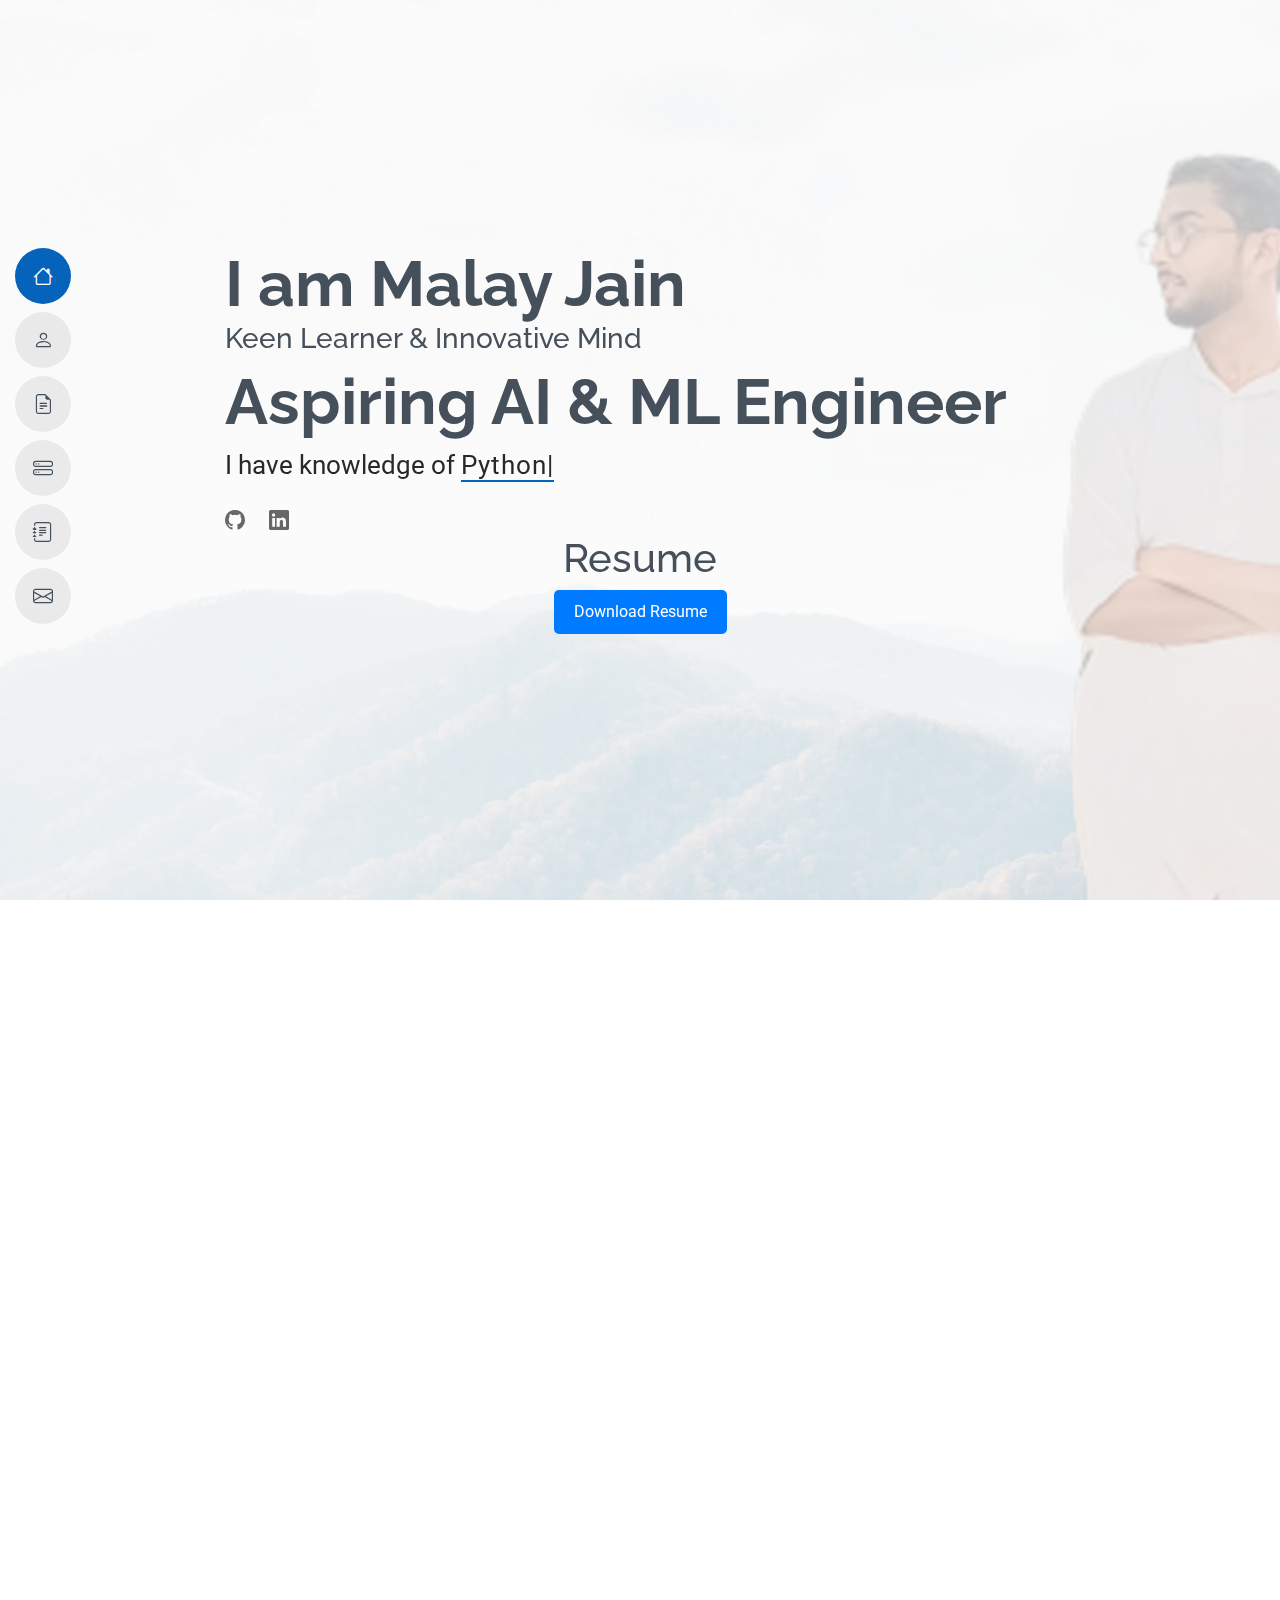
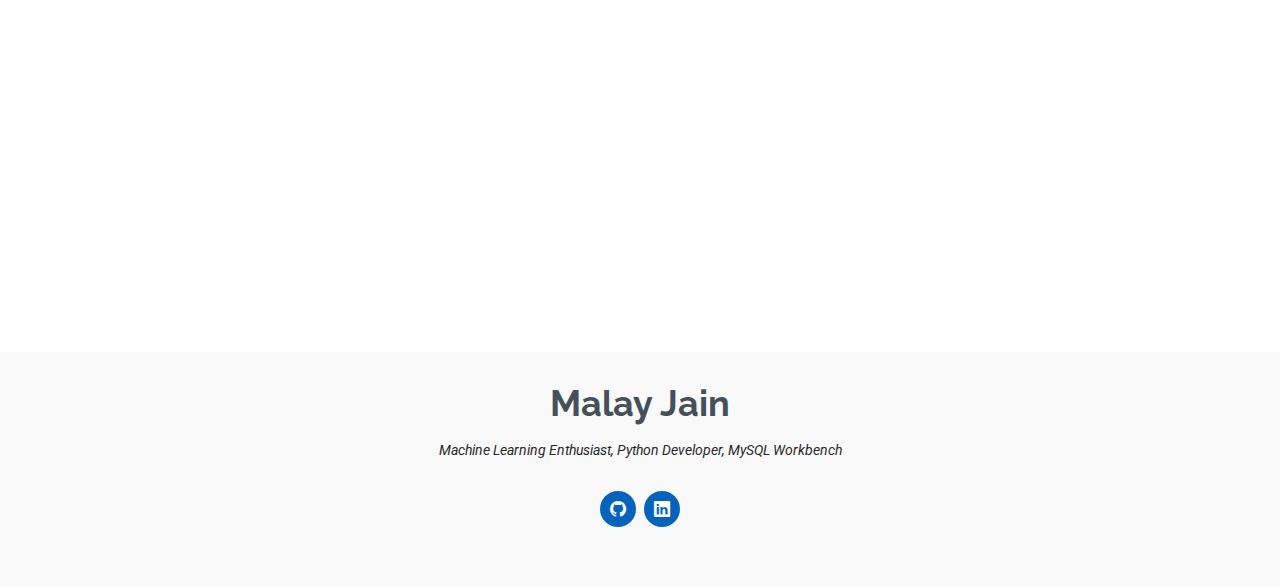
<file: index.html>
<!DOCTYPE html>
<html lang="en">

<head>
  <meta charset="utf-8">
  <meta content="width=device-width, initial-scale=1.0" name="viewport">
  <title>Devfolio-Malay Jain</title>
  <meta content="" name="description">
  <meta content="" name="keywords">

  <!-- Favicons -->
  <link href="assets/img/icon.png" rel="icon">
  <link href="assets/img/Malay Jain Icon.png" rel="apple-touch-icon">

  <!-- Fonts -->
  <link href="https://fonts.googleapis.com" rel="preconnect">
  <link href="https://fonts.gstatic.com" rel="preconnect" crossorigin>
  <link href="https://fonts.googleapis.com/css2?family=Roboto:ital,wght@0,100;0,300;0,400;0,500;0,700;0,900;1,100;1,300;1,400;1,500;1,700;1,900&family=Poppins:ital,wght@0,100;0,200;0,300;0,400;0,500;0,600;0,700;0,800;0,900;1,100;1,200;1,300;1,400;1,500;1,600;1,700;1,800;1,900&family=Raleway:ital,wght@0,100;0,200;0,300;0,400;0,500;0,600;0,700;0,800;0,900;1,100;1,200;1,300;1,400;1,500;1,600;1,700;1,800;1,900&display=swap" rel="stylesheet">

  <!-- Vendor CSS Files -->
  <link href="assets/vendor/bootstrap/css/bootstrap.min.css" rel="stylesheet">
  <link href="assets/vendor/bootstrap-icons/bootstrap-icons.css" rel="stylesheet">
  <link href="assets/vendor/aos/aos.css" rel="stylesheet">
  <link href="assets/vendor/glightbox/css/glightbox.min.css" rel="stylesheet">
  <link href="assets/vendor/swiper/swiper-bundle.min.css" rel="stylesheet">

  <!-- Main CSS File -->
  <link href="assets/css/main.css" rel="stylesheet">  
  <!-- =======================================================
  * Template Name: MyResume
  * Template URL: https://bootstrapmade.com/free-html-bootstrap-template-my-resume/
  * Updated: Jun 29 2024 with Bootstrap v5.3.3
  * Author: BootstrapMade.com
  * License: https://bootstrapmade.com/license/
  ======================================================== -->

  <style>
    .service-item {
        transition: background-color 0.3s ease; /* Smooth transition for background color */
        position: relative;
    }
    
    .service-item:hover {
        background-color: #0364cc8d; /* Changes the entire background color on hover */
        color: white; /* Adjust the text color if needed */
    }
    
    .project-image {
        transition: opacity 0.3s ease; /* Smooth transition for image opacity */
        opacity: 0.8; /* Ensure the image blends with the background color */
    }
    
    .service-item:hover .project-image {
        opacity: 0.5; /* Adjust the opacity to see the background color through the image */
    }
    
    .service-item h3 {
        transition: color 0.3s ease;
    }
    
    .service-item:hover h3 {
        color: white; /* Changes the text color on hover */
    }
    </style>
    
    
    
</head>

<body class="index-page">
  
  <header id="header" class="header d-flex flex-column justify-content-center">
    
    <i class="header-toggle d-xl-none bi bi-list"></i>
    
    <nav id="navmenu" class="navmenu">
      <ul>
        <li><a href="#hero" class="active"><i class="bi bi-house navicon"></i><span>Home</span></a></li>
        <li><a href="#about"><i class="bi bi-person navicon"></i><span>About</span></a></li>
        <li><a href="#resume"><i class="bi bi-file-earmark-text navicon"></i><span>Resume</span></a></li>
        <li><a href="#Projects"><i class="bi bi-hdd-stack navicon"></i><span>Projects</span></a></li>
        <li><a href="#Researches"><i class="bi bi-journal-text navicon"></i><span>Researches</span></a></li>
        <li><a href="#contact"><i class="bi bi-envelope navicon"></i><span>Contact</span></a></li>
      </ul>
    </nav>
    
  </header>
  
  <main class="main">
    
    <!-- Hero Section -->
    <section id="hero" class="hero section light-background">
      
      <img src="assets/img/hero-bg.jpg" alt="">
      
      <div class="container" data-aos="zoom-out">
        <div class="row justify-content-center">
          <div class="col-lg-9">
            <h2>I am Malay Jain</h2>
            <h3>Keen Learner &amp; Innovative Mind</h3>
            <h2>Aspiring AI &amp; ML Engineer</h2>
            <p>I have knowledge of <span class="typed" data-typed-items="Python, Data-science, SQL, Flask, Content Writing"></span><span class="typed-cursor typed-cursor--blink" aria-hidden="true"></span></p>
            <div class="social-links">
              <a href="https://github.com/MalayJain412" target="_blank"><i class="bi bi-github"></i></a>
              <a href="https://www.linkedin.com/in/malay-jain-706b03267/" target="_blank"><i class="bi bi-linkedin"></i></a>
            </div>
          </div>
        </div>
        <!-- Download Resume Button -->
        <div class="container text-center" data-aos="fade-up" style="margin-bottom: 20px;">
          <h1>Resume</h1>
          <a href="assets/Malay_Jain_Resume.pdf" class="download-button" download="Malay_Jain_Resume.pdf">Download Resume</a>
        </div><!-- End Download Button -->
      </div>
      
    </section><!-- /Hero Section -->

    <!-- About Section -->
    <section id="about" class="about section">

      <!-- Section Title -->
      <div class="container section-title" data-aos="fade-up">
        <h2>About</h2>
        <p>I'm acquiring the expertise and understanding necessary to develop captivating and interactive machinery and software through the utilization of AI and ML technologies.</p>      </div><!-- End Section Title -->

      <div class="container" data-aos="fade-up" data-aos-delay="100">

        <div class="row gy-4 justify-content-center">
          <div class="col-lg-4">
            <img src="assets/img/profile-img.jpg" class="img-fluid" alt="">
          </div>
          <div class="col-lg-8 content">
            <h2>AIML 3rd Year Graduate.</h2>
            <p>I am currently pursuing my third year of B.Tech in Artificial Intelligence and Machine Learning at Sagar Institute of Research and Technology (SIRT), Bhopal. With a strong foundation in AI and ML, I am passionate about applying these technologies to solve real-world problems and create innovative solutions. I also actively participate in various technical projects and hackathons. I am eager to collaborate on projects that push the boundaries of AI and ML.</p>
            <div class="row">
              <div class="col-lg-20">
                <ul><table class="table">
                  <tbody>
                    <tr>
                      <th scope="row"></i> <strong>Branch:</strong></th>
                      <td>Artificial Intelligence and Machine Learning</td>
                    </tr>
                    <tr>
                      <th scope="row"></i> <strong>Degree:</strong></th>
                      <td>AIML 3rd Year UG</td>
                    </tr>
                    <tr>
                      <th scope="row"></i> <strong>College:</strong></th>
                      <td>Sagar Institute of Research and Technology, Bhopal</td>
                    </tr>
                    <tr>
                      <th scope="row"></i> <strong>City:</strong></th>
                      <td>Bhopal, India</td>
                    </tr>
                    <tr>
                      <th scope="row"></i> <strong>LinkedIn:</strong></th>
                      <td><a href="https://www.linkedin.com/in/malay-jain-706b03267/" target="_blank">https://www.linkedin.com/in/malay-jain-706b03267/</a></td>
                    </tr>
                    <tr>
                      <th scope="row"></i> <strong>Github:</strong></th>
                      <td><a href="https://github.com/MalayJain412" target="_blank">https://github.com/MalayJain412</a></td>
                    </tr>
                    <tr>
                      <th scope="row"></i> <strong>Email:</strong></th>
                      <td>malayjain1234@gmail.com</td>
                    </tr>
                    <tr>
                      <th scope="row"></i> <strong>Technical Proficiency:</strong></th>
                      <td>Skilled in C, C++, Python, and MySQL, with experience in programming algorithms, team management, and project development.</td>
                    </tr>
                    <tr>
                      <th scope="row"></i> <strong>Current Focus:</strong></th>
                      <td>Working on Cardio Vascular Disease Name Prediction with Machine Learning adding NLP, Crop Recommendation System and few Automation Projects</td>
                    </tr>
                    <tr>
                      <th scope="row"></i> <strong>Leadership & Community Engagement:</strong></th>
                      <td>Google Developers Group on campus Organizer, Active as a GFG Campus Ambassador and health lead for the Young India organization, promoting tech learning and health initiatives.</td>
                    </tr>
                  </tbody>
                </table>
                </ul>
              </div>
            </div>
            <p>Till now in my academic journey, I have gained experience in various programming languages like Python, C++, and SQL.</p>
            <p>I am currently learning Machine Learning algorithms, Deep Learning algorithms, data science principles, and cloud technologies like AWS, and I aim to go further in this field mastering it and becoming full fledeged Machine Learning Engineer.</p>
            </div>
        </div>

      </div>

    </section><!-- /About Section -->

    <!-- Stats Section -->
    <section id="stats" class="stats section">

      <div class="container" data-aos="fade-up" data-aos-delay="100">

        <div class="row gy-4">

          <div class="col-lg-3 col-md-6 d-flex flex-column align-items-center">
            <i class="bi bi-book"></i>
            <div class="stats-item">
              <span data-purecounter-start="0" data-purecounter-end="8" data-purecounter-duration="1" class="purecounter"></span>
              <p>Courses Completed</p>
            </div>
          </div><!-- End Stats Item -->

          <div class="col-lg-3 col-md-6 d-flex flex-column align-items-center">
            <i class="bi bi-trophy"></i>
            <div class="stats-item">
              <span data-purecounter-start="0" data-purecounter-end="10" data-purecounter-duration="1" class="purecounter"></span>
              <p>Projects</p>
            </div>
          </div><!-- End Stats Item -->

          <div class="col-lg-3 col-md-6 d-flex flex-column align-items-center">
            <i class="bi bi-briefcase"></i>
            <div class="stats-item">
              <span data-purecounter-start="0" data-purecounter-end="3" data-purecounter-duration="1" class="purecounter"></span>
              <p>Hackathons Attended</p>
            </div>
          </div><!-- End Stats Item -->

          <div class="col-lg-3 col-md-6 d-flex flex-column align-items-center">
            <i class="bi bi-award"></i>
            <div class="stats-item">
              <span data-purecounter-start="0" data-purecounter-end="5" data-purecounter-duration="1" class="purecounter"></span>
              <p>Technical Certifications Earned</p>
            </div>
          </div><!-- End Stats Item -->

        </div>

      </div>

    </section><!-- /Stats Section -->

    <!-- Skills Section -->
    <section id="skills" class="skills section">

      <!-- Section Title -->
      <div class="container section-title" data-aos="fade-up">
        <h2>Skills</h2>
        <p>Following are my skill levels</p>
      </div><!-- End Section Title -->

      <div class="container" data-aos="fade-up" data-aos-delay="100">

        <div class="row skills-content skills-animation">

          <div class="col-lg-6">

            <div class="progress">
              <span class="skill"><span>Python</span> <i class="val">60%</i></span>
              <div class="progress-bar-wrap">
                <div class="progress-bar" role="progressbar" aria-valuenow="60" aria-valuemin="0" aria-valuemax="100"></div>
              </div>
            </div><!-- End Skills Item -->

            <div class="progress">
              <span class="skill"><span>DSA</span> <i class="val">42%</i></span>
              <div class="progress-bar-wrap">
                <div class="progress-bar" role="progressbar" aria-valuenow="42" aria-valuemin="0" aria-valuemax="100"></div>
              </div>
            </div><!-- End Skills Item -->

            <div class="progress">
              <span class="skill"><span>C++</span> <i class="val">97%</i></span>
              <div class="progress-bar-wrap">
                <div class="progress-bar" role="progressbar" aria-valuenow="97" aria-valuemin="0" aria-valuemax="100"></div>
              </div>
            </div><!-- End Skills Item -->

          </div>

          <div class="col-lg-6">

            <div class="progress">
              <span class="skill"><span>SQL</span> <i class="val">85%</i></span>
              <div class="progress-bar-wrap">
                <div class="progress-bar" role="progressbar" aria-valuenow="85" aria-valuemin="0" aria-valuemax="100"></div>
              </div>
            </div><!-- End Skills Item -->

            <div class="progress">
              <span class="skill"><span>Flask</span> <i class="val">20%</i></span>
              <div class="progress-bar-wrap">
                <div class="progress-bar" role="progressbar" aria-valuenow="20" aria-valuemin="0" aria-valuemax="100"></div>
              </div>
            </div><!-- End Skills Item -->

            <div class="progress">
              <span class="skill"><span>Poewr-Bi</span> <i class="val">15%</i></span>
              <div class="progress-bar-wrap">
                <div class="progress-bar" role="progressbar" aria-valuenow="15" aria-valuemin="0" aria-valuemax="100"></div>
              </div>
            </div><!-- End Skills Item -->

          </div>

        </div>

      </div>

    </section><!-- /Skills Section -->

 <!-- Resume Section -->
<section id="resume" class="resume section">

  

  <!-- Section Title -->
  <div class="container section-title" data-aos="fade-up">
    <h2>Resume</h2>
    <h3>Pursuing a B.Tech in Artificial Intelligence and Machine Learning, with hands-on experience in developing machine learning models and system automation. Strong foundation in programming languages and active involvement in tech communities.</h3>
  </div><!-- End Section Title -->

  <div class="container">

    <div class="row">

      <div class="col-lg-6" data-aos="fade-up" data-aos-delay="100">
        <!-- <h3 class="resume-title">Summary</h3>
         
        <div class="resume-item pb-0">
          <h4>Malay Jain</h4>
          <p><em>AI/ML enthusiast with experience in developing predictive models and automating systems. Strong skills in C, C++, Python, and MySQL. Active in tech communities and leadership roles.</em></p>
          <ul>
            <li>Bhopal, India</li>
            <li>malayjain1234@gmail.com</li>
          </ul>
        </div>End Resume Item -->

        <h3 class="resume-title">Projects</h3>       
      
        <div class="resume-item">
          <h4>Food Waste Reduction Plateform</h4>
          <h4><em><b>⭐ Hackthon: Version Beta 4 Top-5 ⭐</b></em></h4>
          <h5>2024</h5>
          <p><em>NIT BHOPAL (VersionBeta4)</em></p>
          <ul>
            <li>Food Demand Forecasting: Utilized advanced machine learning models, including XGBoost and LSTM, to predict the food demand in hostel settings and reduce overproduction.</li>
            <li>Waste Reduction: Implemented a system to track food wastage, identifying trends and optimizing food preparation to minimize waste.</li>
            <li>Inventory Optimization: Developed an inventory management feature to track food stock, alert users about near-expiry items, and improve resource utilization.</li>
          </ul>
        </div><!-- End Resume Item -->
        
        <div class="resume-item">
          <h4>IOT Based Smart Agriculture Monitoring System </h4>
          <h4><em><b>⭐ SAGE IOTHackfest 3rd Price ⭐</b></em></h4>
          <h5>2024</h5>
          <p><em>SIRT BHOPAL (SAGEUtsav)</em></p>
          <ul>
            <li><b>Weather Monitoring:</b> Measures temperature, humidity (via DHT11), and rain presence using sensors.</li>
            <li><b>Data Display:</b> Shows real-time data on an LCD screen and updates it on the Blynk IoT platform.</li>
            <li><b>Alerts:</b> Activates a buzzer and LED to signal rain detection, ensuring timely notifications.</li>
          </ul>
        </div><!-- End Resume Item -->

        <div class="resume-item">
          <h4>Expertise Link</h4>
          <h5>2023</h5>
          <ul>
            <li>ExpertMatch AI is an advanced AI-driven system that automates the selection of experts for interview panels. By leveraging NLP and machine learning, it efficiently matches candidates with relevant experts, reducing manual effort and increasing accuracy.</li>
          </ul>
        
        </div><!-- End Resume Item -->
        <div class="resume-item">
          <h4>Heart Disease Prediction Model</h4>
          <h5>2023</h5>
          <p><em>IIT Mandi</em></p>
          <ul>
            <li>Developed a machine learning model to predict heart disease with high accuracy.</li>
            <li>Presented the project at IIT Mandi, showcasing the use of AI/ML techniques in healthcare.</li>
          </ul>
        </div><!-- End Resume Item -->

        <div class="resume-item">
          <h4>Dispensary Automation System</h4>
          <h5>2022</h5>
          <p><em>Sagar Institution of Research and Technology, Bhopal</em></p>
          <ul>
            <li>Designed and implemented an automation system for the university dispensary.</li>
            <li>Presented the system at hackathons, demonstrating skills in system design and implementation.</li>
          </ul>
        </div><!-- End Resume Item -->


      </div>

      <div class="col-lg-6" data-aos="fade-up" data-aos-delay="200">
        
        <h3 class="resume-title">Education</h3>
        
        <div class="resume-item">
          <h4>Secondary Education</h4>
          <h5>2020 - 2022</h5>
          <p><em>St. Joseph’s Convent School, Sagar</em></p>
          <p>Completed secondary education with a strong foundation in science and mathematics, laying the groundwork for a career in AI/ML.</p>
        </div><!-- End Resume Item --> 
        
        <div class="resume-item">
          <h4>Bachelor of Technology in AI &amp; Machine Learning</h4>
          <h5>2022 - Present</h5>
          <p><em>Sagar Institution of Research and Technology, Bhopal</em></p>
          <p>Focused on core subjects like machine learning, data structures, and algorithms, with practical experience in developing models and systems.</p>
        </div><!-- End Resume Item -->

        <h3 class="resume-title">Community Leadership</h3>
        <div class="resume-item">
          <h4>GFG Campus Ambassador</h4>
          <h5>2023 - Present</h5>
          <p><em>Sagar Institution of Research and Technology, Bhopal</em></p>
          <ul>
            <li>Organized events and workshops to foster learning and collaboration within the tech community.</li>
            <li>Promoted learning initiatives and engaged with peers to enhance technical skills.</li>
          </ul>
        </div><!-- End Resume Item -->

        <div class="resume-item">
          <h4>Google Developer Group Organizer - SIT Chapter</h4>
          <h5>2024 - Present</h5>
          <p><em>Sagar Institution of Research and Technology, Bhopal</em></p>
          <ul>
            <li>Organized events and workshops to foster learning and collaboration within the tech community.</li>
            <li>Promoted learning initiatives and engaged with peers to enhance technical skills.</li>
          </ul>
        </div><!-- End Resume Item -->

        <div class="resume-item">
          <h4>Health Lead, Young India Organization</h4>
          <h5>2023 - Present</h5>
          <p><em>Sagar Institution of Research and Technology, Bhopal</em></p>
          <ul>
            <li>Led health-related initiatives and community engagement projects.</li>
            <li>Focused on promoting health awareness and preventive care among the youth.</li>
          </ul>
        </div><!-- End Resume Item -->

        <h3 class="resume-title">Certification Courses</h3>
        <div class="resume-item">
          <ul>
            <li>Project Based Learning of IOT - <b>IBM Skils-Build</b></li>
            <li>Python for Data-Science - <b>NPTEL</b></li>
            <li>Python - <b>HackerRank</b></li>
            <li>MySQL - <b>HackerRank</b></li>
          </ul>
        </div><!-- End Resume Item -->


      </div>
      
    </div>
    <!-- Download Resume Button -->
    <div class="container text-center" data-aos="fade-up" style="margin-bottom: 20px;">
      <h1>Here is Link to resume</h1>
      <a href="assets/Malay_Jain_Resume.pdf" class="download-button" download="Malay_Jain_Resume.pdf">Download Resume</a>
    </div><!-- End Download Button -->

  </div>

</section><!-- /Resume Section -->

<!-- Custom CSS -->
<style>
  .download-button {
    display: inline-block;
    padding: 10px 20px;
    font-size: 16px;
    color: #fff;
    background-color: #007bff;
    text-align: center;
    text-decoration: none;
    border-radius: 5px;
    transition: background-color 0.3s ease;
  }

  .download-button:hover {
    background-color: #0056b3;
  }
</style>

<style>
    .hover-image {
        width: 100%;
        height: auto;
        transition: transform 0.3s ease; /* Smooth transition */
    }

    .hover-image:hover {
        transform: scale(1.5); /* Enlarge the image */
    }
</style>

<style>
  .click-image {
    border-radius: 10px;
    box-shadow: 0 4px 8px rgba(0, 0, 0, 0.7);
  }
</style>

    <!-- Projects Section -->
    <section id="Projects" class="Projects section">

      <!-- Section Title -->
      <div class="container section-title" data-aos="fade-up">
        <h2>Projects</h2>
        <h3>Here are some of my Projects till now</h3>
        <h4><b>Click on the projects to view it...</b></h4>
      </div><!-- End Section Title -->

      <div class="container">
        <div class="row gy-4 justify-content-center">
          
          <!-- Movie Recommendation System -->
          <div class="col-lg-4 col-md-6" data-aos="fade-up" data-aos-delay="200">
            <div class="service-item item-cyan position-relative">
              <a href="https://happy-movie-time.streamlit.app/" target="_blank" class="project-link">
                <img src="assets/img/MovieML.png" alt="Movie Recommendation System" class="project-image" style="width:100%; height:auto; display:block; margin-bottom:15px;">
              </a>
            </div>
            <h3><b>HAPPY MOVIE TIME</b>: MOVIE RECOMMENDATION SYSTEM </h3>
          </div>

          <!-- Predictive Modeling for Cardiovascular Disease -->
          <div class="col-lg-4 col-md-6" data-aos="fade-up" data-aos-delay="200">
            <div class="service-item item-cyan position-relative">
              <a href="https://github.com/MalayJain412/Heart-Disease-Model" target="_blank">
                <img src="assets/img/HDNML.png" alt="PREDICTIVE MODELING FOR CARDIO-VASCULAR DISEASE USING MACHINE LEARNING" class="project-image" style="width:100%; height:auto; display:block; margin-bottom:15px;">
              </a>
            </div>
            <h3>CARDIO-VASCULAR DISEASE PREDICTION </h3>
          </div>
          
          <!-- SAVE THAT GRAVY: FOOD WASTE AMANGEMENT PLATEFORM -->
          <div class="col-lg-4 col-md-6" data-aos="fade-up" data-aos-delay="200">
            <div class="service-item item-cyan position-relative">
              <a href="https://morph-ai.onrender.com/" target="_blank">
                <img src="assets/img/project-1.png" alt="food waste management Project" class="project-image" style="width:100%; height:auto; display:block; margin-bottom:15px;">
              </a>
            </div>
            <h3><b>SAVE THAT GRAVY</b>: FOOD WASTE AMANGEMENT PLATEFORM </h3>
          </div>

          <!-- University Dispensary Admin Interface -->
          <div class="col-lg-4 col-md-6" data-aos="fade-up" data-aos-delay="200">
            <div class="service-item item-cyan position-relative">
              <a href="https://github.com/MalayJain412/SIH-PROJECT" target="_blank">
                <img src="assets/img/Medic Sage.png" alt="expert candidate maching Project" class="project-image" style="width:100%; height:auto; display:block; margin-bottom:15px;">
              </a>
            </div>
            <h3><b>MEDIC SAGE</b>: UNIVERSITY DISPENSARY MANAGEMENT SYSTEM </h3>
          </div>

          <!-- EXPERT CANDIDATE SELECTION PLATEFORM -->
          <div class="col-lg-4 col-md-6" data-aos="fade-up" data-aos-delay="200">
            <div class="service-item item-cyan position-relative">
              <a href="https://efficient-expert-selection-sih.streamlit.app/" target="_blank">
                <img src="assets/img/EXP-CDT.png" alt="expert candidate maching Project" class="project-image" style="width:100%; height:auto; display:block; margin-bottom:15px;">
              </a>
            </div>
            <h3>EXPERT CANDIDATE SELECTION PLATEFORM </h3>
          </div>
        </div>
      </div>

    </section><!-- /Projects Section -->


    <!-- Researches Section -->
    <section id="Researches" class="Researches">

      <!-- Section Title -->
      <div class="container section-title" data-aos="fade-up">
        <h2>Research and copyrights</h2>
        <h4><b>Click on the paper for credability...</b></h4>
        <!-- <h3>Research and copyrights</h3> -->
      </div><!-- End Section Title -->

      <div class="container">
        <div class="row gy-5 justify-content-center">
          <!-- Predictive Modeling for Cardiovascular Disease -->
          <div class="col-lg-4 col-md-6" data-aos="fade-up" data-aos-delay="200">
            <div class="service-item item-cyan position-relative">
              <a href="https://www.copyright.gov.in/CopyrightROC_Details.aspx?DiaryNo=26283/2024-CO/L&RocNo=L-157174/2024" target="_blank">
                <img src="assets/img/Heart-Disease-Research-Paper.png" alt="COPYRIGHT PREDICTIVE MODELING FOR CARDIO-VASCULAR DISEASE USING MACHINE LEARNING" class="project-image" style="width:100%; height:auto; display:block; margin-bottom:15px;">
              </a>
            </div>
            <h3>CARDIO-VASCULAR DISEASE PREDICTION COPYRIGHT </h3>
          </div>

          <!-- New Project -->
          <div class="col-lg-4 col-md-6" data-aos="fade-up" data-aos-delay="200">
            <div class="service-item item-cyan position-relative">
              <a href="assets/img/Work Under Progress.png" target="_blank">
                <img src="assets/img/Work Under Progress.png" alt="New Project" class="project-image" style="width:100%; height:auto; display:block; margin-bottom:15px;">
              </a>
            </div>
            <h3><b>SAVE THAT GRAVY</b>: FOOD WASTE AMANGEMENT PLATEFORM </h3>
          </div>

        </div>
      </div>

    </section><!-- /Researches Section -->

    <!-- Testimonials Section -->
    <section id="testimonials" class="testimonials section">

      <!-- Section Title -->
      <div class="container section-title" data-aos="fade-up">
        <h2>Testimonials</h2>
        <p>Contacts of the people with whom I have worked with:</p>
      </div><!-- End Section Title -->

      <div class="container" data-aos="fade-up" data-aos-delay="100">

        <div class="swiper init-swiper">
          <script type="application/json" class="swiper-config">
            {
              "loop": true,
              "speed": 600,
              "autoplay": {
                "delay": 5000
              },
              "slidesPerView": "auto",
              "pagination": {
                "el": ".swiper-pagination",
                "type": "bullets",
                "clickable": true
              }
            }
          </script>
          <div class="swiper-wrapper">

            <div class="swiper-slide">
              <div class="testimonial-item">
                <div class="row gy-4 justify-content-center">
                  <div class="col-lg-6">
                    <div class="testimonial-content">
                      
                      <h3>Dr. Minal Saxena</h3>
                      <h4>Deputy Director, Sagar Institute of Research and Technology, Bhopal</h4>
                      <div class="stars">
                        <i class="bi bi-star-fill"></i><i class="bi bi-star-fill"></i><i class="bi bi-star-fill"></i><i class="bi bi-star-fill"></i><i class="bi bi-star-fill"></i>
                      </div>
                    </div>
                  </div>
                  <div class="col-lg-2 text-center">
                    <img src="assets/img/testimonials/testimonials-1.jpeg" class="img-fluid testimonial-img" alt="">
                  </div>
                </div>
              </div>
            </div><!-- End testimonial item -->

            <div class="swiper-slide">
              <div class="testimonial-item">
                <div class="row gy-4 justify-content-center">
                  <div class="col-lg-6">
                    <div class="testimonial-content">
                      
                      <h3>Kalpana Rai</h3>
                      <h4>HOD AIML Department, Sagar Institute of Research and Technology, Bhopal</h4>
                      <div class="stars">
                        <i class="bi bi-star-fill"></i><i class="bi bi-star-fill"></i><i class="bi bi-star-fill"></i><i class="bi bi-star-fill"></i><i class="bi bi-star-fill"></i>
                      </div>
                    </div>
                  </div>
                  <div class="col-lg-2 text-center">
                    <img src="assets/img/testimonials/testimonials-2.jpg" class="img-fluid testimonial-img" alt="">
                  </div>
                </div>
              </div>
            </div><!-- End testimonial item -->


          </div>
          <div class="swiper-pagination"></div>
        </div>

      </div>

    </section><!-- /Testimonials Section -->

    <!-- Contact Section -->
<section id="contact" class="contact section">

  <!-- Section Title -->
  <div class="container section-title" data-aos="fade-up">
    <h2>Contact</h2>
    <p>For any work or query please refer to following:</p>
  </div><!-- End Section Title -->

  <div class="container" data-aos="fade" data-aos-delay="100">
      <div class="col-lg-4">
        <div class="info-item d-flex" data-aos="fade-up" data-aos-delay="200">
          <i class="bi bi-geo-alt flex-shrink-0"></i>
          <div>
            <h3>Address</h3>
            <p>Opp. Kwality Sweets, JK Road, Bhopal, MP</p>
          </div>
        </div><!-- End Info Item -->

        <div class="info-item d-flex" data-aos="fade-up" data-aos-delay="300">
          <i class="bi bi-telephone flex-shrink-0"></i>
          <div>
            <h3>Call Me</h3>
            <p>6232155888</p>
          </div>
        </div><!-- End Info Item -->

        <div class="info-item d-flex" data-aos="fade-up" data-aos-delay="400">
          <i class="bi bi-envelope flex-shrink-0"></i>
          <div>
            <h3>Email Me</h3>
            <p>malayjain1234@gmail.com</p>
          </div>
        </div><!-- End Info Item -->

      </div>

  </main>

  <footer id="footer" class="footer position-relative light-background">
    <div class="container">
      <h3 class="sitename">Malay Jain</h3>
      <p>Machine Learning Enthusiast, Python Developer, MySQL Workbench</p>
      <div class="social-links d-flex justify-content-center">
        <a href="https://github.com/MalayJain412" target="_blank"><i class="bi bi-github"></i></a>
        <a href="https://www.linkedin.com/in/malay-jain-706b03267/" target="_blank"><i class="bi bi-linkedin"></i></a>
      </div>
    </div>
  </footer>

  <!-- Scroll Top -->
  <a href="#" id="scroll-top" class="scroll-top d-flex align-items-center justify-content-center"><i class="bi bi-arrow-up-short"></i></a>

  <!-- Preloader -->
  <div id="preloader"></div>

  <!-- Vendor JS Files -->
  <script src="assets/vendor/bootstrap/js/bootstrap.bundle.min.js"></script>
  <script src="assets/vendor/php-email-form/validate.js"></script>
  <script src="assets/vendor/aos/aos.js"></script>
  <script src="assets/vendor/typed.js/typed.umd.js"></script>
  <script src="assets/vendor/purecounter/purecounter_vanilla.js"></script>
  <script src="assets/vendor/waypoints/noframework.waypoints.js"></script>
  <script src="assets/vendor/glightbox/js/glightbox.min.js"></script>
  <script src="assets/vendor/imagesloaded/imagesloaded.pkgd.min.js"></script>
  <script src="assets/vendor/isotope-layout/isotope.pkgd.min.js"></script>
  <script src="assets/vendor/swiper/swiper-bundle.min.js"></script>

  <!-- Main JS File -->
  <script src="assets/js/main.js"></script>

</body>

</html>
</file>
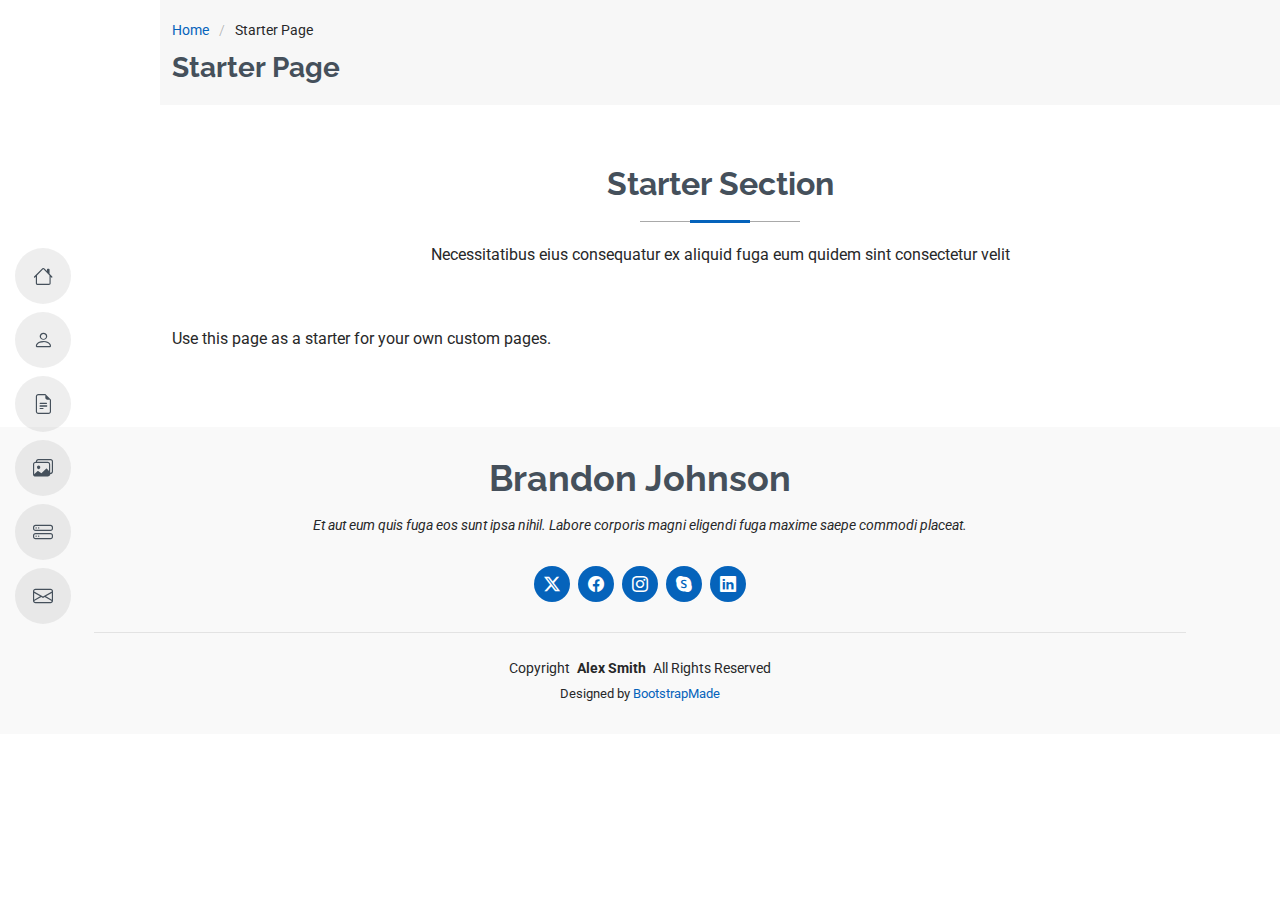
<file: starter-page.html>
<!DOCTYPE html>
<html lang="en">

<head>
  <meta charset="utf-8">
  <meta content="width=device-width, initial-scale=1.0" name="viewport">
  <title>Starter Page - Malay Jain Portfolio</title>
  <meta content="" name="description">
  <meta content="" name="keywords">

  <!-- Favicons -->
  <link href="assets/img/favicon.png" rel="icon">
  <link href="assets/img/apple-touch-icon.png" rel="apple-touch-icon">

  <!-- Fonts -->
  <link href="https://fonts.googleapis.com" rel="preconnect">
  <link href="https://fonts.gstatic.com" rel="preconnect" crossorigin>
  <link href="https://fonts.googleapis.com/css2?family=Roboto:ital,wght@0,100;0,300;0,400;0,500;0,700;0,900;1,100;1,300;1,400;1,500;1,700;1,900&family=Poppins:ital,wght@0,100;0,200;0,300;0,400;0,500;0,600;0,700;0,800;0,900;1,100;1,200;1,300;1,400;1,500;1,600;1,700;1,800;1,900&family=Raleway:ital,wght@0,100;0,200;0,300;0,400;0,500;0,600;0,700;0,800;0,900;1,100;1,200;1,300;1,400;1,500;1,600;1,700;1,800;1,900&display=swap" rel="stylesheet">

  <!-- Vendor CSS Files -->
  <link href="assets/vendor/bootstrap/css/bootstrap.min.css" rel="stylesheet">
  <link href="assets/vendor/bootstrap-icons/bootstrap-icons.css" rel="stylesheet">
  <link href="assets/vendor/aos/aos.css" rel="stylesheet">
  <link href="assets/vendor/glightbox/css/glightbox.min.css" rel="stylesheet">
  <link href="assets/vendor/swiper/swiper-bundle.min.css" rel="stylesheet">

  <!-- Main CSS File -->
  <link href="assets/css/main.css" rel="stylesheet">

  <!-- =======================================================
  * Template Name: MyResume
  * Template URL: https://bootstrapmade.com/free-html-bootstrap-template-my-resume/
  * Updated: Jun 29 2024 with Bootstrap v5.3.3
  * Author: BootstrapMade.com
  * License: https://bootstrapmade.com/license/
  ======================================================== -->
</head>

<body class="starter-page-page">

  <header id="header" class="header d-flex flex-column justify-content-center">

    <i class="header-toggle d-xl-none bi bi-list"></i>

    <nav id="navmenu" class="navmenu">
      <ul>
        <li><a href="#hero"><i class="bi bi-house navicon"></i><span>Home</span></a></li>
        <li><a href="#about"><i class="bi bi-person navicon"></i><span>About</span></a></li>
        <li><a href="#resume"><i class="bi bi-file-earmark-text navicon"></i><span>Resume</span></a></li>
        <li><a href="#portfolio"><i class="bi bi-images navicon"></i><span>Portfolio</span></a></li>
        <li><a href="#services"><i class="bi bi-hdd-stack navicon"></i><span>Services</span></a></li>
        <li><a href="#contact"><i class="bi bi-envelope navicon"></i><span>Contact</span></a></li>
      </ul>
    </nav>

  </header>

  <main class="main">

    <!-- Page Title -->
    <div class="page-title" data-aos="fade">
      <div class="container">
        <nav class="breadcrumbs">
          <ol>
            <li><a href="index.html">Home</a></li>
            <li class="current">Starter Page</li>
          </ol>
        </nav>
        <h1>Starter Page</h1>
      </div>
    </div><!-- End Page Title -->

    <!-- Starter Section Section -->
    <section id="starter-section" class="starter-section section">

      <!-- Section Title -->
      <div class="container section-title" data-aos="fade-up">
        <h2>Starter Section</h2>
        <p>Necessitatibus eius consequatur ex aliquid fuga eum quidem sint consectetur velit</p>
      </div><!-- End Section Title -->

      <div class="container" data-aos="fade-up">
        <p>Use this page as a starter for your own custom pages.</p>
      </div>

    </section><!-- /Starter Section Section -->

  </main>

  <footer id="footer" class="footer position-relative light-background">
    <div class="container">
      <h3 class="sitename">Brandon Johnson</h3>
      <p>Et aut eum quis fuga eos sunt ipsa nihil. Labore corporis magni eligendi fuga maxime saepe commodi placeat.</p>
      <div class="social-links d-flex justify-content-center">
        <a href=""><i class="bi bi-twitter-x"></i></a>
        <a href=""><i class="bi bi-facebook"></i></a>
        <a href=""><i class="bi bi-instagram"></i></a>
        <a href=""><i class="bi bi-skype"></i></a>
        <a href=""><i class="bi bi-linkedin"></i></a>
      </div>
      <div class="container">
        <div class="copyright">
          <span>Copyright</span> <strong class="px-1 sitename">Alex Smith</strong> <span>All Rights Reserved</span>
        </div>
        <div class="credits">
          <!-- All the links in the footer should remain intact. -->
          <!-- You can delete the links only if you've purchased the pro version. -->
          <!-- Licensing information: https://bootstrapmade.com/license/ -->
          <!-- Purchase the pro version with working PHP/AJAX contact form: [buy-url] -->
          Designed by <a href="https://bootstrapmade.com/">BootstrapMade</a>
        </div>
      </div>
    </div>
  </footer>

  <!-- Scroll Top -->
  <a href="#" id="scroll-top" class="scroll-top d-flex align-items-center justify-content-center"><i class="bi bi-arrow-up-short"></i></a>

  <!-- Preloader -->
  <div id="preloader"></div>

  <!-- Vendor JS Files -->
  <script src="assets/vendor/bootstrap/js/bootstrap.bundle.min.js"></script>
  <script src="assets/vendor/php-email-form/validate.js"></script>
  <script src="assets/vendor/aos/aos.js"></script>
  <script src="assets/vendor/typed.js/typed.umd.js"></script>
  <script src="assets/vendor/purecounter/purecounter_vanilla.js"></script>
  <script src="assets/vendor/waypoints/noframework.waypoints.js"></script>
  <script src="assets/vendor/glightbox/js/glightbox.min.js"></script>
  <script src="assets/vendor/imagesloaded/imagesloaded.pkgd.min.js"></script>
  <script src="assets/vendor/isotope-layout/isotope.pkgd.min.js"></script>
  <script src="assets/vendor/swiper/swiper-bundle.min.js"></script>

  <!-- Main JS File -->
  <script src="assets/js/main.js"></script>

</body>

</html>
</file>
<file: assets/css/main.css>
/**
* Template Name: MyResume
* Template URL: https://bootstrapmade.com/free-html-bootstrap-template-my-resume/
* Updated: Jun 29 2024 with Bootstrap v5.3.3
* Author: BootstrapMade.com
* License: https://bootstrapmade.com/license/
*/

/*--------------------------------------------------------------
# Font & Color Variables
# Help: https://bootstrapmade.com/color-system/
--------------------------------------------------------------*/
/* Fonts */
:root {
  --default-font: "Roboto",  system-ui, -apple-system, "Segoe UI", Roboto, "Helvetica Neue", Arial, "Noto Sans", "Liberation Sans", sans-serif, "Apple Color Emoji", "Segoe UI Emoji", "Segoe UI Symbol", "Noto Color Emoji";
  --heading-font: "Raleway",  sans-serif;
  --nav-font: "Poppins",  sans-serif;
}

/* Global Colors - The following color variables are used throughout the website. Updating them here will change the color scheme of the entire website */
:root { 
  --background-color: #ffffff; /* Background color for the entire website, including individual sections */
  --default-color: #272829; /* Default color used for the majority of the text content across the entire website */
  --heading-color: #45505b; /* Color for headings, subheadings and title throughout the website */
  --accent-color: #0563bb; /* Accent color that represents your brand on the website. It's used for buttons, links, and other elements that need to stand out */
  --surface-color: #ffffff; /* The surface color is used as a background of boxed elements within sections, such as cards, icon boxes, or other elements that require a visual separation from the global background. */
  --contrast-color: #ffffff; /* Contrast color for text, ensuring readability against backgrounds of accent, heading, or default colors. */
}

/* Nav Menu Colors - The following color variables are used specifically for the navigation menu. They are separate from the global colors to allow for more customization options */
:root {
  --nav-color: #45505b;  /* The default color of the main navmenu links */
  --nav-hover-color: #0563bb; /* Applied to main navmenu links when they are hovered over or active */
  --nav-mobile-background-color: #ffffff; /* Used as the background color for mobile navigation menu */
  --nav-dropdown-background-color: #ffffff; /* Used as the background color for dropdown items that appear when hovering over primary navigation items */
  --nav-dropdown-color: #212529; /* Used for navigation links of the dropdown items in the navigation menu. */
  --nav-dropdown-hover-color: #0563bb; /* Similar to --nav-hover-color, this color is applied to dropdown navigation links when they are hovered over. */
}

/* Color Presets - These classes override global colors when applied to any section or element, providing reuse of the sam color scheme. */

.light-background {
  --background-color: #f9f9f9;
  --surface-color: #ffffff;
}

.dark-background {
  --background-color: #060606;
  --default-color: #ffffff;
  --heading-color: #ffffff;
  --surface-color: #252525;
  --contrast-color: #ffffff;
}

/* Smooth scroll */
:root {
  scroll-behavior: smooth;
}

/*--------------------------------------------------------------
# General Styling & Shared Classes
--------------------------------------------------------------*/
body {
  color: var(--default-color);
  background-color: var(--background-color);
  font-family: var(--default-font);
}

a {
  color: var(--accent-color);
  text-decoration: none;
  transition: 0.3s;
}

a:hover {
  color: color-mix(in srgb, var(--accent-color), transparent 25%);
  text-decoration: none;
}

h1,
h2,
h3,
h4,
h5,
h6 {
  color: var(--heading-color);
  font-family: var(--heading-font);
}

/* PHP Email Form Messages
------------------------------*/
.php-email-form .error-message {
  display: none;
  background: #df1529;
  color: #ffffff;
  text-align: left;
  padding: 15px;
  margin-bottom: 24px;
  font-weight: 600;
}

.php-email-form .sent-message {
  display: none;
  color: #ffffff;
  background: #059652;
  text-align: center;
  padding: 15px;
  margin-bottom: 24px;
  font-weight: 600;
}

.php-email-form .loading {
  display: none;
  background: var(--surface-color);
  text-align: center;
  padding: 15px;
  margin-bottom: 24px;
}

.php-email-form .loading:before {
  content: "";
  display: inline-block;
  border-radius: 50%;
  width: 24px;
  height: 24px;
  margin: 0 10px -6px 0;
  border: 3px solid var(--accent-color);
  border-top-color: var(--surface-color);
  animation: php-email-form-loading 1s linear infinite;
}

@keyframes php-email-form-loading {
  0% {
    transform: rotate(0deg);
  }

  100% {
    transform: rotate(360deg);
  }
}

/*--------------------------------------------------------------
# Global Header
--------------------------------------------------------------*/
.header {
  color: var(--default-color);
  position: fixed;
  top: 0;
  left: 0;
  bottom: 0;
  padding: 0 15px;
  transition: all ease-in-out 0.3s;
  overflow-y: auto;
  z-index: 997;
  min-width: 200px;
}

@media (max-width: 1199px) {
  .header {
    background-color: var(--background-color);
    border-right: 1px solid color-mix(in srgb, var(--default-color), transparent 90%);
    width: 300px;
    left: -100%;
  }
}

@media (min-width: 1200px) and (max-width: 1600px) {
  .header~main {
    margin-left: 160px;
  }

  .header~main .hero {
    margin-left: -160px;
    width: 100vw;
  }
}

.header.header-show {
  left: 0;
}

.header .header-toggle {
  color: var(--contrast-color);
  background-color: var(--accent-color);
  font-size: 22px;
  display: flex;
  align-items: center;
  justify-content: center;
  width: 40px;
  height: 40px;
  border-radius: 50%;
  cursor: pointer;
  position: fixed;
  top: 15px;
  right: 15px;
  z-index: 9999;
  transition: background-color 0.3s;
}

.header .header-toggle:hover {
  color: var(--contrast-color);
  background-color: color-mix(in srgb, var(--accent-color) 90%, white 15%);
}

/*--------------------------------------------------------------
# Navigation Menu
--------------------------------------------------------------*/
.navmenu {
  padding: 0;
  z-index: 9997;
}

.navmenu ul {
  list-style: none;
  padding: 0 0 20px 0;
  margin: 0;
  width: 140px;
}

.navmenu a,
.navmenu a:focus {
  color: var(--nav-color);
  font-family: var(--nav-font);
  display: flex;
  align-items: center;
  padding: 10px 18px;
  margin-bottom: 8px;
  font-size: 15px;
  border-radius: 50px;
  background: color-mix(in srgb, var(--default-color), transparent 92%);
  height: 56px;
  width: 100%;
  overflow: hidden;
  transition: 0.3s;
}

.navmenu a i,
.navmenu a:focus i {
  font-size: 20px;
}

.navmenu a span,
.navmenu a:focus span {
  padding: 0 5px 0 7px;
}

@media (min-width: 992px) {

  .navmenu a,
  .navmenu a:focus {
    max-width: 56px;
  }

  .navmenu a span,
  .navmenu a:focus span {
    display: none;
  }
}

.navmenu a:hover,
.navmenu .active,
.navmenu .active:focus,
.navmenu li:hover>a {
  color: var(--contrast-color);
  background: var(--nav-hover-color);
}

.navmenu a:hover,
.navmenu li:hover>a {
  max-width: 100%;
  color: var(--contrast-color);
}

.navmenu a:hover span,
.navmenu li:hover>a span {
  display: block;
}

/*--------------------------------------------------------------
# Global Footer
--------------------------------------------------------------*/
.footer {
  color: var(--default-color);
  background-color: var(--background-color);
  font-size: 14px;
  text-align: center;
  padding: 30px 0;
  position: relative;
}

.footer h3 {
  font-size: 36px;
  font-weight: 700;
  position: relative;
  padding: 0;
  margin: 0 0 15px 0;
}

.footer p {
  font-size: 15;
  font-style: italic;
  padding: 0;
  margin: 0 0 30px 0;
}

.footer .social-links {
  margin: 0 0 30px 0;
}

.footer .social-links a {
  font-size: 16px;
  display: flex;
  align-items: center;
  justify-content: center;
  background: var(--accent-color);
  color: var(--contrast-color);
  line-height: 1;
  margin: 0 4px;
  border-radius: 50%;
  text-align: center;
  width: 36px;
  height: 36px;
  transition: 0.3s;
}

.footer .social-links a:hover {
  background: color-mix(in srgb, var(--accent-color), transparent 20%);
  text-decoration: none;
}

.footer .copyright {
  padding-top: 25px;
  border-top: 1px solid color-mix(in srgb, var(--default-color), transparent 90%);
}

.footer .credits {
  font-size: 13px;
  padding-top: 5px;
}

/*--------------------------------------------------------------
# Preloader
--------------------------------------------------------------*/
#preloader {
  position: fixed;
  inset: 0;
  z-index: 999999;
  overflow: hidden;
  background: var(--background-color);
  transition: all 0.6s ease-out;
}

#preloader:before {
  content: "";
  position: fixed;
  top: calc(50% - 30px);
  left: calc(50% - 30px);
  border: 6px solid #ffffff;
  border-color: var(--accent-color) transparent var(--accent-color) transparent;
  border-radius: 50%;
  width: 60px;
  height: 60px;
  animation: animate-preloader 1.5s linear infinite;
}

@keyframes animate-preloader {
  0% {
    transform: rotate(0deg);
  }

  100% {
    transform: rotate(360deg);
  }
}

/*--------------------------------------------------------------
# Scroll Top Button
--------------------------------------------------------------*/
.scroll-top {
  position: fixed;
  visibility: hidden;
  opacity: 0;
  right: 15px;
  bottom: -15px;
  z-index: 99999;
  background-color: var(--accent-color);
  width: 44px;
  height: 44px;
  border-radius: 50px;
  transition: all 0.4s;
}

.scroll-top i {
  font-size: 24px;
  color: var(--contrast-color);
  line-height: 0;
}

.scroll-top:hover {
  background-color: color-mix(in srgb, var(--accent-color), transparent 20%);
  color: var(--contrast-color);
}

.scroll-top.active {
  visibility: visible;
  opacity: 1;
  bottom: 15px;
}

/*--------------------------------------------------------------
# Disable aos animation delay on mobile devices
--------------------------------------------------------------*/
@media screen and (max-width: 768px) {
  [data-aos-delay] {
    transition-delay: 0 !important;
  }
}

/*--------------------------------------------------------------
# Global Page Titles & Breadcrumbs
--------------------------------------------------------------*/
.page-title {
  --background-color: color-mix(in srgb, var(--default-color), transparent 96%);
  color: var(--default-color);
  background-color: var(--background-color);
  padding: 20px 0;
  position: relative;
}

.page-title h1 {
  font-size: 28px;
  font-weight: 700;
  margin: 0;
}

.page-title .breadcrumbs ol {
  display: flex;
  flex-wrap: wrap;
  list-style: none;
  padding: 0 0 10px 0;
  margin: 0;
  font-size: 14px;
  font-weight: 400;
}

.page-title .breadcrumbs ol li+li {
  padding-left: 10px;
}

.page-title .breadcrumbs ol li+li::before {
  content: "/";
  display: inline-block;
  padding-right: 10px;
  color: color-mix(in srgb, var(--default-color), transparent 70%);
}

/*--------------------------------------------------------------
# Global Sections
--------------------------------------------------------------*/
section,
.section {
  color: var(--default-color);
  background-color: var(--background-color);
  padding: 60px 0;
  overflow: clip;
}

/*--------------------------------------------------------------
# Global Section Titles
--------------------------------------------------------------*/
.section-title {
  text-align: center;
  padding-bottom: 60px;
  position: relative;
}

.section-title h2 {
  font-size: 32px;
  font-weight: 700;
  margin-bottom: 20px;
  padding-bottom: 20px;
  position: relative;
}

.section-title h2:before {
  content: "";
  position: absolute;
  display: block;
  width: 160px;
  height: 1px;
  background: color-mix(in srgb, var(--default-color), transparent 60%);
  left: 0;
  right: 0;
  bottom: 1px;
  margin: auto;
}

.section-title h2::after {
  content: "";
  position: absolute;
  display: block;
  width: 60px;
  height: 3px;
  background: var(--accent-color);
  left: 0;
  right: 0;
  bottom: 0;
  margin: auto;
}

.section-title p {
  margin-bottom: 0;
}

/*--------------------------------------------------------------
# Hero Section
--------------------------------------------------------------*/
.hero {
  width: 100%;
  min-height: 100vh;
  position: relative;
  padding: 80px 0;
  display: flex;
  align-items: center;
  justify-content: center;
}

.hero img {
  position: absolute;
  inset: 0;
  display: block;
  width: 100%;
  height: 100%;
  object-fit: cover;
  z-index: 1;
}

.hero:before {
  content: "";
  background: color-mix(in srgb, var(--background-color), transparent 30%);
  position: absolute;
  inset: 0;
  z-index: 2;
}

.hero .container {
  position: relative;
  z-index: 3;
}

.hero h2 {
  margin: 0;
  font-size: 64px;
  font-weight: 700;
}

.hero p {
  margin: 5px 0 0 0;
  font-size: 26px;
}

.hero p span {
  letter-spacing: 1px;
  border-bottom: 2px solid var(--accent-color);
}

.hero .social-links {
  margin-top: 25px;
}

.hero .social-links a {
  font-size: 20px;
  display: inline-block;
  color: color-mix(in srgb, var(--default-color), transparent 30%);
  line-height: 1;
  margin-right: 20px;
  transition: 0.3s;
}

.hero .social-links a:hover {
  color: var(--accent-color);
}

@media (max-width: 768px) {
  .hero h2 {
    font-size: 32px;
  }

  .hero p {
    font-size: 20px;
  }
}

/*--------------------------------------------------------------
# About Section
--------------------------------------------------------------*/
.about .content h2 {
  font-weight: 700;
  font-size: 24px;
}

.about .content ul {
  list-style: none;
  padding: 0;
}

.about .content ul li {
  margin-bottom: 20px;
  display: flex;
  align-items: center;
}

.about .content ul strong {
  margin-right: 10px;
}

.about .content ul i {
  font-size: 16px;
  margin-right: 5px;
  color: var(--accent-color);
  line-height: 0;
}

/*--------------------------------------------------------------
# Stats Section
--------------------------------------------------------------*/
.stats i {
  background-color: var(--accent-color);
  color: var(--contrast-color);
  width: 54px;
  height: 54px;
  font-size: 24px;
  border-radius: 50px;
  display: inline-flex;
  align-items: center;
  justify-content: center;
  position: relative;
  z-index: 1;
}

.stats .stats-item {
  margin-top: 10px;
  width: 100%;
  position: relative;
  text-align: center;
  z-index: 0;
}

.stats .stats-item span {
  font-size: 36px;
  display: block;
  font-weight: 700;
  color: color-mix(in srgb, var(--default-color), transparent 20%);
}

.stats .stats-item p {
  padding: 0;
  margin: 0;
  color: color-mix(in srgb, var(--default-color), transparent 50%);
  font-size: 16px;
}

/*--------------------------------------------------------------
# Skills Section
--------------------------------------------------------------*/
.skills .progress {
  height: 60px;
  display: block;
  background: none;
  border-radius: 0;
}

.skills .progress .skill {
  color: var(--heading-color);
  padding: 0;
  margin: 0 0 6px 0;
  text-transform: uppercase;
  display: block;
  font-weight: 600;
  font-family: var(--heading-font);
}

.skills .progress .skill .val {
  float: right;
  font-style: normal;
}

.skills .progress-bar-wrap {
  background: color-mix(in srgb, var(--default-color), transparent 90%);
  height: 10px;
}

.skills .progress-bar {
  width: 1px;
  height: 10px;
  transition: 0.9s;
  background-color: var(--accent-color);
}

/*--------------------------------------------------------------
# Resume Section
--------------------------------------------------------------*/
.resume .resume-title {
  color: var(--heading-color);
  font-size: 26px;
  font-weight: 700;
  margin-top: 20px;
  margin-bottom: 20px;
}

.resume .resume-item {
  padding: 0 0 20px 20px;
  margin-top: -2px;
  border-left: 2px solid var(--accent-color);
  position: relative;
}

.resume .resume-item h4 {
  line-height: 18px;
  font-size: 18px;
  font-weight: 600;
  text-transform: uppercase;
  color: color-mix(in srgb, var(--default-color), transparent 20%);
  margin-bottom: 10px;
}

.resume .resume-item h5 {
  font-size: 16px;
  padding: 5px 15px;
  display: inline-block;
  font-weight: 600;
  margin-bottom: 10px;
}

.resume .resume-item ul {
  padding-left: 20px;
}

.resume .resume-item ul li {
  padding-bottom: 10px;
}

.resume .resume-item:last-child {
  padding-bottom: 0;
}

.resume .resume-item::before {
  content: "";
  position: absolute;
  width: 16px;
  height: 16px;
  border-radius: 50px;
  left: -9px;
  top: 0;
  background: var(--background-color);
  border: 2px solid var(--accent-color);
}

/*--------------------------------------------------------------
# Portfolio Section
--------------------------------------------------------------*/
.portfolio .portfolio-filters {
  padding: 0;
  margin: 0 auto 20px auto;
  list-style: none;
  text-align: center;
}

.portfolio .portfolio-filters li {
  cursor: pointer;
  display: inline-block;
  padding: 8px 20px 10px 20px;
  margin: 0;
  font-size: 15px;
  font-weight: 500;
  line-height: 1;
  margin-bottom: 5px;
  border-radius: 50px;
  transition: all 0.3s ease-in-out;
  font-family: var(--heading-font);
}

.portfolio .portfolio-filters li:hover,
.portfolio .portfolio-filters li.filter-active {
  color: var(--contrast-color);
  background-color: var(--accent-color);
}

.portfolio .portfolio-filters li:first-child {
  margin-left: 0;
}

.portfolio .portfolio-filters li:last-child {
  margin-right: 0;
}

@media (max-width: 575px) {
  .portfolio .portfolio-filters li {
    font-size: 14px;
    margin: 0 0 10px 0;
  }
}

.portfolio .portfolio-item {
  position: relative;
  overflow: hidden;
}

.portfolio .portfolio-item .portfolio-info {
  opacity: 0;
  position: absolute;
  left: 12px;
  right: 12px;
  bottom: -100%;
  z-index: 3;
  transition: all ease-in-out 0.5s;
  background: color-mix(in srgb, var(--background-color), transparent 10%);
  padding: 15px;
}

.portfolio .portfolio-item .portfolio-info h4 {
  font-size: 18px;
  font-weight: 600;
  padding-right: 50px;
}

.portfolio .portfolio-item .portfolio-info p {
  color: color-mix(in srgb, var(--default-color), transparent 30%);
  font-size: 14px;
  margin-bottom: 0;
  padding-right: 50px;
}

.portfolio .portfolio-item .portfolio-info .preview-link,
.portfolio .portfolio-item .portfolio-info .details-link {
  position: absolute;
  right: 50px;
  font-size: 24px;
  top: calc(50% - 14px);
  color: color-mix(in srgb, var(--default-color), transparent 30%);
  transition: 0.3s;
  line-height: 0;
}

.portfolio .portfolio-item .portfolio-info .preview-link:hover,
.portfolio .portfolio-item .portfolio-info .details-link:hover {
  color: var(--accent-color);
}

.portfolio .portfolio-item .portfolio-info .details-link {
  right: 14px;
  font-size: 28px;
}

.portfolio .portfolio-item:hover .portfolio-info {
  opacity: 1;
  bottom: 0;
}

/*--------------------------------------------------------------
# Services Section
--------------------------------------------------------------*/
.services .service-item {
  background-color: var(--surface-color);
  box-shadow: 0px 5px 90px 0px rgba(0, 0, 0, 0.1);
  height: 100%;
  padding: 60px 30px;
  text-align: center;
  transition: 0.3s;
  border-radius: 5px;
}

.services .service-item .icon {
  margin: 0 auto;
  width: 100px;
  height: 100px;
  display: flex;
  align-items: center;
  justify-content: center;
  transition: ease-in-out 0.3s;
  position: relative;
}

.services .service-item .icon i {
  font-size: 36px;
  transition: 0.5s;
  position: relative;
}

.services .service-item .icon svg {
  position: absolute;
  top: 0;
  left: 0;
}

.services .service-item .icon svg path {
  transition: 0.5s;
  fill: color-mix(in srgb, var(--default-color), transparent 95%);
}

.services .service-item h3 {
  font-weight: 700;
  margin: 10px 0 15px 0;
  font-size: 22px;
}

.services .service-item p {
  line-height: 24px;
  font-size: 14px;
  margin-bottom: 0;
}

.services .service-item:hover {
  box-shadow: 0px 5px 35px 0px rgba(0, 0, 0, 0.1);
}

.services .service-item.item-cyan i {
  color: #0dcaf0;
}

.services .service-item.item-cyan:hover .icon i {
  color: #fff;
}

.services .service-item.item-cyan:hover .icon path {
  fill: #0dcaf0;
}

.services .service-item.item-orange i {
  color: #fd7e14;
}

.services .service-item.item-orange:hover .icon i {
  color: #fff;
}

.services .service-item.item-orange:hover .icon path {
  fill: #fd7e14;
}

.services .service-item.item-teal i {
  color: #20c997;
}

.services .service-item.item-teal:hover .icon i {
  color: #fff;
}

.services .service-item.item-teal:hover .icon path {
  fill: #20c997;
}

.services .service-item.item-red i {
  color: #df1529;
}

.services .service-item.item-red:hover .icon i {
  color: #fff;
}

.services .service-item.item-red:hover .icon path {
  fill: #df1529;
}

.services .service-item.item-indigo i {
  color: #6610f2;
}

.services .service-item.item-indigo:hover .icon i {
  color: #fff;
}

.services .service-item.item-indigo:hover .icon path {
  fill: #6610f2;
}

.services .service-item.item-pink i {
  color: #f3268c;
}

.services .service-item.item-pink:hover .icon i {
  color: #fff;
}

.services .service-item.item-pink:hover .icon path {
  fill: #f3268c;
}

/*--------------------------------------------------------------
# Testimonials Section
--------------------------------------------------------------*/
.testimonials .testimonials-carousel,
.testimonials .testimonials-slider {
  overflow: hidden;
}

.testimonials .testimonial-item .testimonial-content {
  border-left: 3px solid var(--accent-color);
  padding-left: 30px;
}

.testimonials .testimonial-item .testimonial-img {
  border-radius: 50%;
  border: 4px solid var(--background-color);
  margin: 0 auto;
}

.testimonials .testimonial-item h3 {
  font-size: 20px;
  font-weight: bold;
  margin: 10px 0 5px 0;
}

.testimonials .testimonial-item h4 {
  font-size: 14px;
  color: color-mix(in srgb, var(--default-color), transparent 40%);
  margin: 0 0 10px 0;
}

.testimonials .testimonial-item .stars i {
  color: #ffc107;
  margin: 0 1px;
}

.testimonials .testimonial-item .quote-icon-left,
.testimonials .testimonial-item .quote-icon-right {
  color: color-mix(in srgb, var(--accent-color), transparent 50%);
  font-size: 26px;
  line-height: 0;
}

.testimonials .testimonial-item .quote-icon-left {
  display: inline-block;
  left: -5px;
  position: relative;
}

.testimonials .testimonial-item .quote-icon-right {
  display: inline-block;
  right: -5px;
  position: relative;
  top: 10px;
  transform: scale(-1, -1);
}

.testimonials .testimonial-item p {
  font-style: italic;
}

.testimonials .swiper-wrapper {
  height: auto;
}

.testimonials .swiper-pagination {
  margin-top: 30px;
  position: relative;
}

.testimonials .swiper-pagination .swiper-pagination-bullet {
  width: 12px;
  height: 12px;
  background-color: color-mix(in srgb, var(--default-color), transparent 85%);
  opacity: 1;
}

.testimonials .swiper-pagination .swiper-pagination-bullet-active {
  background-color: var(--accent-color);
}

/*--------------------------------------------------------------
# Contact Section
--------------------------------------------------------------*/
.contact .info-item+.info-item {
  margin-top: 40px;
}

.contact .info-item i {
  color: var(--accent-color);
  background: color-mix(in srgb, var(--accent-color), transparent 92%);
  font-size: 20px;
  width: 44px;
  height: 44px;
  display: flex;
  justify-content: center;
  align-items: center;
  border-radius: 50px;
  transition: all 0.3s ease-in-out;
  margin-right: 15px;
}

.contact .info-item h3 {
  padding: 0;
  font-size: 18px;
  font-weight: 700;
  margin-bottom: 5px;
}

.contact .info-item p {
  padding: 0;
  margin-bottom: 0;
  font-size: 14px;
}

.contact .info-item:hover i {
  background: var(--accent-color);
  color: var(--contrast-color);
}

.contact .php-email-form {
  height: 100%;
}

.contact .php-email-form input[type=text],
.contact .php-email-form input[type=email],
.contact .php-email-form textarea {
  font-size: 14px;
  padding: 10px 15px;
  box-shadow: none;
  border-radius: 0;
  color: var(--default-color);
  background-color: color-mix(in srgb, var(--background-color), transparent 50%);
  border-color: color-mix(in srgb, var(--default-color), transparent 80%);
}

.contact .php-email-form input[type=text]:focus,
.contact .php-email-form input[type=email]:focus,
.contact .php-email-form textarea:focus {
  border-color: var(--accent-color);
}

.contact .php-email-form input[type=text]::placeholder,
.contact .php-email-form input[type=email]::placeholder,
.contact .php-email-form textarea::placeholder {
  color: color-mix(in srgb, var(--default-color), transparent 70%);
}

.contact .php-email-form button[type=submit] {
  color: var(--contrast-color);
  background: var(--accent-color);
  border: 0;
  padding: 10px 30px;
  transition: 0.4s;
  border-radius: 50px;
}

.contact .php-email-form button[type=submit]:hover {
  background: color-mix(in srgb, var(--accent-color), transparent 25%);
}

/*--------------------------------------------------------------
# Portfolio Details Section
--------------------------------------------------------------*/
.portfolio-details .portfolio-details-slider img {
  width: 100%;
}

.portfolio-details .swiper-wrapper {
  height: auto;
}

.portfolio-details .swiper-button-prev,
.portfolio-details .swiper-button-next {
  width: 48px;
  height: 48px;
}

.portfolio-details .swiper-button-prev:after,
.portfolio-details .swiper-button-next:after {
  color: rgba(255, 255, 255, 0.8);
  background-color: rgba(0, 0, 0, 0.15);
  font-size: 24px;
  border-radius: 50%;
  width: 48px;
  height: 48px;
  display: flex;
  align-items: center;
  justify-content: center;
  transition: 0.3s;
}

.portfolio-details .swiper-button-prev:hover:after,
.portfolio-details .swiper-button-next:hover:after {
  background-color: rgba(0, 0, 0, 0.3);
}

@media (max-width: 575px) {

  .portfolio-details .swiper-button-prev,
  .portfolio-details .swiper-button-next {
    display: none;
  }
}

.portfolio-details .swiper-pagination {
  margin-top: 20px;
  position: relative;
}

.portfolio-details .swiper-pagination .swiper-pagination-bullet {
  width: 10px;
  height: 10px;
  background-color: color-mix(in srgb, var(--default-color), transparent 85%);
  opacity: 1;
}

.portfolio-details .swiper-pagination .swiper-pagination-bullet-active {
  background-color: var(--accent-color);
}

.portfolio-details .portfolio-info h3 {
  font-size: 22px;
  font-weight: 700;
  margin-bottom: 20px;
  padding-bottom: 20px;
  position: relative;
}

.portfolio-details .portfolio-info h3:after {
  content: "";
  position: absolute;
  display: block;
  width: 50px;
  height: 3px;
  background: var(--accent-color);
  left: 0;
  bottom: 0;
}

.portfolio-details .portfolio-info ul {
  list-style: none;
  padding: 0;
  font-size: 15px;
}

.portfolio-details .portfolio-info ul li {
  display: flex;
  flex-direction: column;
  padding-bottom: 15px;
}

.portfolio-details .portfolio-info ul strong {
  text-transform: uppercase;
  font-weight: 400;
  color: color-mix(in srgb, var(--default-color), transparent 50%);
  font-size: 14px;
}

.portfolio-details .portfolio-info .btn-visit {
  padding: 8px 40px;
  background: var(--accent-color);
  color: var(--contrast-color);
  border-radius: 50px;
  transition: 0.3s;
}

.portfolio-details .portfolio-info .btn-visit:hover {
  background: color-mix(in srgb, var(--accent-color), transparent 20%);
}

.portfolio-details .portfolio-description h2 {
  font-size: 26px;
  font-weight: 700;
  margin-bottom: 20px;
}

.portfolio-details .portfolio-description p {
  padding: 0;
}

.portfolio-details .portfolio-description .testimonial-item {
  padding: 30px 30px 0 30px;
  position: relative;
  background: color-mix(in srgb, var(--default-color), transparent 97%);
  margin-bottom: 50px;
}

.portfolio-details .portfolio-description .testimonial-item .testimonial-img {
  width: 90px;
  border-radius: 50px;
  border: 6px solid var(--background-color);
  float: left;
  margin: 0 10px 0 0;
}

.portfolio-details .portfolio-description .testimonial-item h3 {
  font-size: 18px;
  font-weight: bold;
  margin: 15px 0 5px 0;
  padding-top: 20px;
}

.portfolio-details .portfolio-description .testimonial-item h4 {
  font-size: 14px;
  color: #6c757d;
  margin: 0;
}

.portfolio-details .portfolio-description .testimonial-item .quote-icon-left,
.portfolio-details .portfolio-description .testimonial-item .quote-icon-right {
  color: color-mix(in srgb, var(--accent-color), transparent 50%);
  font-size: 26px;
  line-height: 0;
}

.portfolio-details .portfolio-description .testimonial-item .quote-icon-left {
  display: inline-block;
  left: -5px;
  position: relative;
}

.portfolio-details .portfolio-description .testimonial-item .quote-icon-right {
  display: inline-block;
  right: -5px;
  position: relative;
  top: 10px;
  transform: scale(-1, -1);
}

.portfolio-details .portfolio-description .testimonial-item p {
  font-style: italic;
  margin: 0 0 15px 0 0 0;
  padding: 0;
}

/*--------------------------------------------------------------
# Service Details Section
--------------------------------------------------------------*/
.service-details .service-box {
  padding: 20px;
  box-shadow: 0px 2px 20px rgba(0, 0, 0, 0.1);
}

.service-details .service-box+.service-box {
  margin-top: 30px;
}

.service-details .service-box h4 {
  font-size: 20px;
  font-weight: 700;
  border-bottom: 2px solid color-mix(in srgb, var(--default-color), transparent 92%);
  padding-bottom: 15px;
  margin-bottom: 15px;
}

.service-details .services-list a {
  color: color-mix(in srgb, var(--default-color), transparent 20%);
  background-color: color-mix(in srgb, var(--default-color), transparent 96%);
  display: flex;
  align-items: center;
  padding: 12px 15px;
  margin-top: 15px;
  transition: 0.3s;
}

.service-details .services-list a:first-child {
  margin-top: 0;
}

.service-details .services-list a i {
  font-size: 16px;
  margin-right: 8px;
  color: var(--accent-color);
}

.service-details .services-list a.active {
  color: var(--contrast-color);
  background-color: var(--accent-color);
}

.service-details .services-list a.active i {
  color: var(--contrast-color);
}

.service-details .services-list a:hover {
  background-color: color-mix(in srgb, var(--accent-color), transparent 95%);
  color: var(--accent-color);
}

.service-details .download-catalog a {
  color: var(--default-color);
  display: flex;
  align-items: center;
  padding: 10px 0;
  transition: 0.3s;
  border-top: 1px solid color-mix(in srgb, var(--default-color), transparent 90%);
}

.service-details .download-catalog a:first-child {
  border-top: 0;
  padding-top: 0;
}

.service-details .download-catalog a:last-child {
  padding-bottom: 0;
}

.service-details .download-catalog a i {
  font-size: 24px;
  margin-right: 8px;
  color: var(--accent-color);
}

.service-details .download-catalog a:hover {
  color: var(--accent-color);
}

.service-details .help-box {
  background-color: var(--accent-color);
  color: var(--contrast-color);
  margin-top: 30px;
  padding: 30px 15px;
}

.service-details .help-box .help-icon {
  font-size: 48px;
}

.service-details .help-box h4,
.service-details .help-box a {
  color: var(--contrast-color);
}

.service-details .services-img {
  margin-bottom: 20px;
}

.service-details h3 {
  font-size: 26px;
  font-weight: 700;
}

.service-details p {
  font-size: 15px;
}

.service-details ul {
  list-style: none;
  padding: 0;
  font-size: 15px;
}

.service-details ul li {
  padding: 5px 0;
  display: flex;
  align-items: center;
}

.service-details ul i {
  font-size: 20px;
  margin-right: 8px;
  color: var(--accent-color);
}

/*--------------------------------------------------------------
# CSS for Hover Effect
--------------------------------------------------------------*/
.project-container {
  position: relative;
  overflow: hidden;
}

.project-image {
  width: 100%;
  height: auto;
  padding: 10px;
  transition: all 0.3s ease;
  border-radius: 10px;
  box-shadow: 0 4px 8px rgba(0, 0, 0, 0.7);
}

.overlay {
  position: absolute;
  top: 0;
  left: 0;
  width: 100%;
  height: 100%;
  background-color: rgba(0, 0, 0, 0.7);
  opacity: 0;
  display: flex;
  align-items: center;
  justify-content: center;
  transition: all 0.3s ease;
}

.project-title {
  color: #fff;
  font-size: 1.2rem;
  text-align: center;
  font-weight: bold;
}

.project-container:hover .project-image {
  filter: grayscale(100%);
}

.project-container:hover .overlay {
  opacity: 1;
}

/*--------------------------------------------------------------
# Starter Section Section
--------------------------------------------------------------*/
.starter-section {
  /* Add your styles here */
}
</file>
